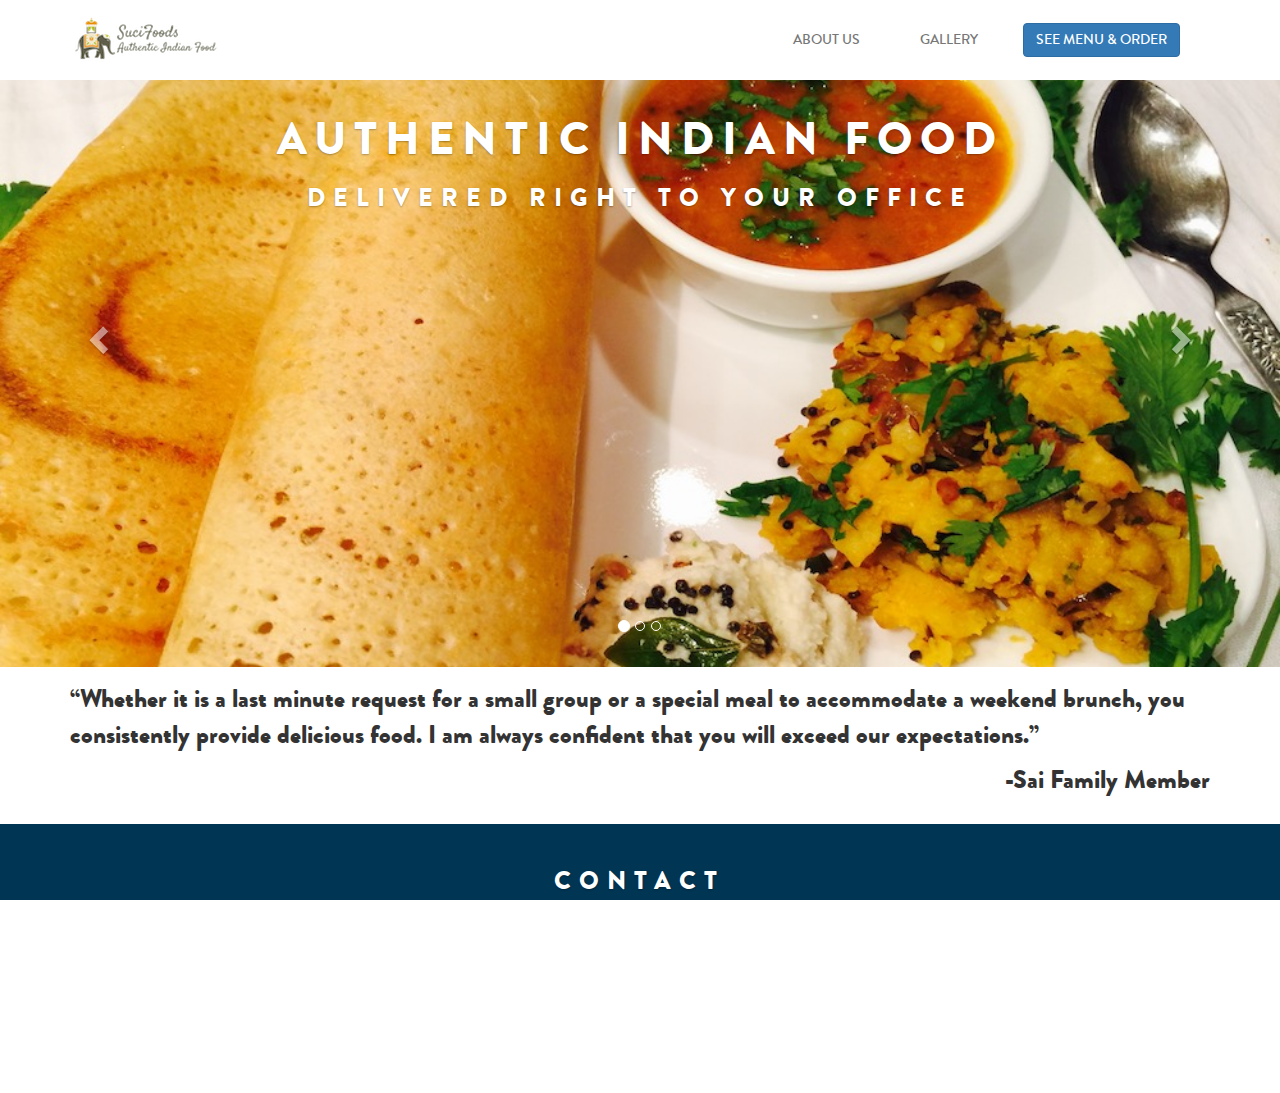
<file: index.html>
<!DOCTYPE html>
<html lang = "en">
<head>
	<meta charset="utf-8">
	<title>SuciFoods</title>
	<meta name="description" content="Samatha Perumalla's Food Catering Buisness: SuciFoods">
	<meta name="author" content="Samatha Perumalla">
	<!-- CSS Stylesheets -->
	<link href="bootstrap/css/bootstrap.min.css" rel="stylesheet">
	<script src="jquery.min.js"></script>
	<script src="bootstrap/js/bootstrap.min.js"></script>


	<link rel="stylesheet" href="style.css">
	<link rel="shortcut icon" href="Images/favicon.png" type="image/x-icon">
	<link rel="icon" href="Images/favicon.png" type="image/x-icon">

</head>
<body>
	<a name = "Home"></a>


        <div class="navbar navbar-default navbar-fixed-top">
            <div class="container">
               <div class="navbar-header">
                <button class="navbar-toggle" data-target="#bs-example-navbar-collapse-1" data-toggle="collapse" type="button">
                    <span class="icon-bar"></span>
                    <span class="icon-bar"></span>
                    <span class="icon-bar"></span>
                </button>

                <a class="navbar-brand" href="#">
                <img class="hidden-xs" src="Images/SuciFoodsLogo.png" alt="">
                <img class="visible-xs" src="Images/SuciFoodsLogoSmaller.png" alt="">
                </a>
                
              </div>
                <div class="collapse navbar-collapse" id = "bs-example-navbar-collapse-1">
                
                    <ul class="nav navbar-nav pull-right">
                        <li class = "nav-elements"><a href="about_us.html">ABOUT US</a></li>
						<li class = "nav-elements"><a href="#">GALLERY</a></li>
						<li class = "nav-elements">
							<button type="button" class="btn btn-primary navbar-btn" data-glf-cuid="dd5d7e0d-da32-4930-94bc-04559ad4ba23" data-glf-ruid="fd7c1fc3-bbc1-4dac-89b9-e1550ac647c7" data-glf-auto-open="false">SEE MENU & ORDER</button>
							<script src="https://www.foodbooking.com/widget/js/ewm2.js" defer async ></script>
						</li>
                    </ul> <!-- end nav menu right -->
                </div> <!-- end nav-collapse -->

            </div> <!-- end container -->
        </div> <!-- end navbar -->

	<div id="myCarousel" class="carousel slide" data-ride="carousel">
		<div class="carousel-inner" role="listbox">
			<div class="item active">
				<img src="Images/dosa.jpg" class = "img-responsive fill" alt="Picture of Dosa">
				<div class="carousel-caption">
					<h1>Authentic Indian Food</h1>
					<h2>Delivered right to your office</h2>
				</div>
			</div>
			<div class="item">
				<img src="Images/tomato_chutney.jpg" alt="Picture of tomato_chutney">
				<div class="carousel-caption">
					<h1>Locally Sourced Ingrediants</h1>
				</div>
			</div>
			<div class="item">
				<img src="Images/kitchen.jpg" alt="Perumalla's Kitchen">
				<div class="carousel-caption">
					<h1>From Kitchen to plate</h1>
				</div>
			</div>
		</div>

		<ol class="carousel-indicators">
			<li data-target="#myCarousel" data-slide-to="0" class="active"></li>
			<li data-target="#myCarousel" data-slide-to="1"></li>
			<li data-target="#myCarousel" data-slide-to="2"></li>
		</ol>
		
		<a class="left carousel-control" href="#myCarousel" data-slide="prev">
    <span class="glyphicon glyphicon-chevron-left"></span>
    <span class="sr-only">Previous</span>
  </a>
  <a class="right carousel-control" href="#myCarousel" data-slide="next">
    <span class="glyphicon glyphicon-chevron-right"></span>
    <span class="sr-only">Next</span>
  </a>
  </div>
	</div>







	<!--Reviews Me-->
	<a name="Reviews" id = "Reviews"></a>
	<div class = "Reviews">
		<div class="container">
			<p>“Whether it is a last minute request for a small group or a special meal to accommodate a weekend brunch, you consistently provide delicious food. I am always confident that you will exceed our expectations.”</p>
			<p class = "review_person">-Sai Family Member</p>
		</div>
	</div>



	<a name="Contact"></a>
	<div class = "Contact">

		<div class = "row">
			<div class = "col-md-4 col-xs-4"></div>
			<div class = "col-md-4 col-xs-4" id = "ContactTitle">Contact</div>
			<div class = "col-md-4 col-xs-4"></div>
		</div>

		<br>

		<div class = "row">
			<div class = "col-md-4 col-xs-4"></div>
			<div class = "col-md-4 col-xs-4" id = "contactSubtitle">For Special Orders or Bulk Discounts, please call</div>
			<div class = "col-md-4 col-xs-4"></div>
		</div>

		<br>

		


		<div class = "row contact_container">
			<div class="col-md-12 text-center">
				<img src = "Images/phone.png" class = "socialButton"/>
			</div>
			
		</div>

		<div class = "row">
			<div class = "col-md-12"><p class = "contact_details">(508)-414-7663</p></div>
		</div>

		<br>
	</div>
</body>
</html>
</file>
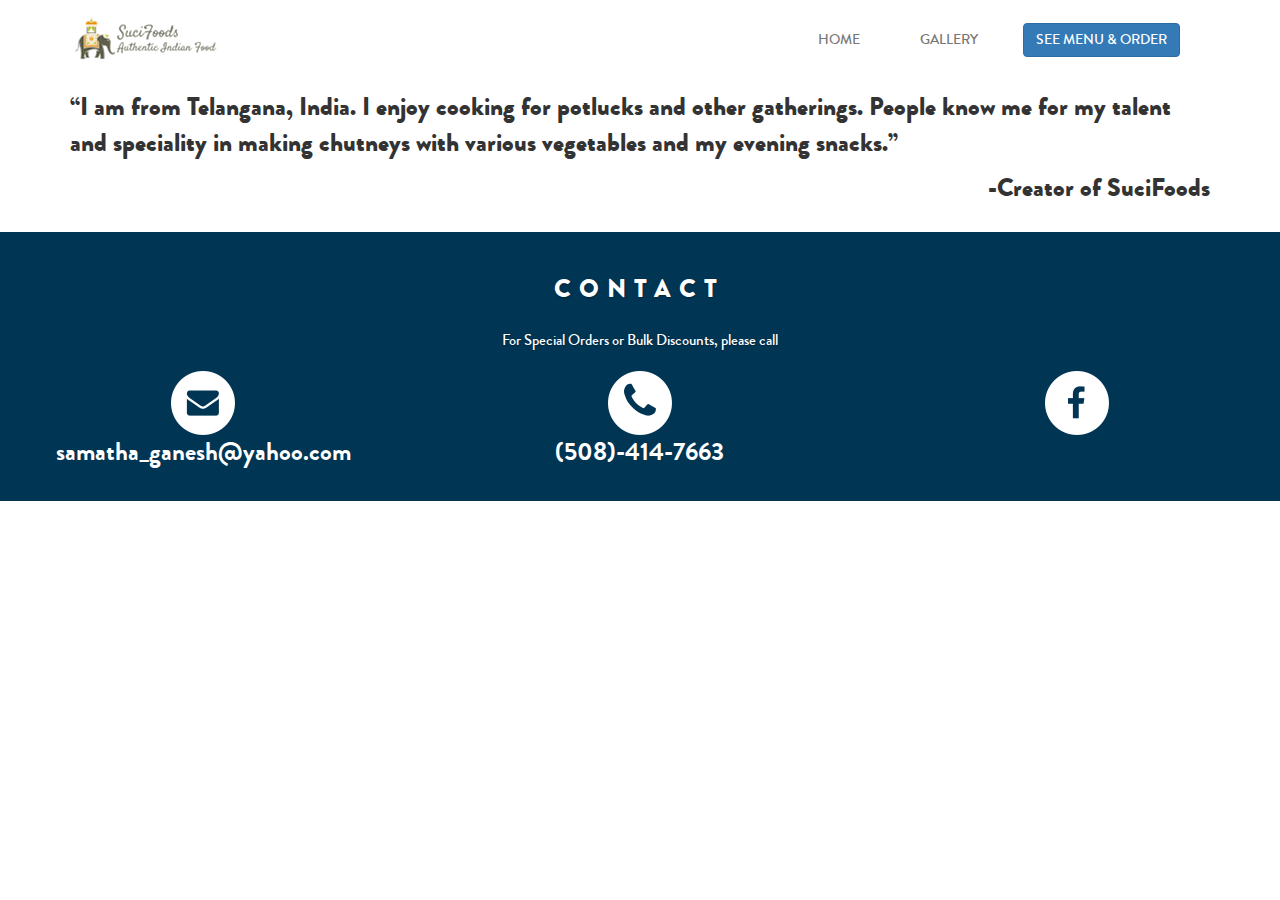
<file: about_us.html>
<!DOCTYPE html>
<html lang = "en">
<head>
	<meta charset="utf-8">
	<title>SuciFoods</title>
	<meta name="description" content="Samatha Perumalla's Food Catering Buisness: SuciFoods">
	<meta name="author" content="Samatha Perumalla">
	<!-- CSS Stylesheets -->
	<link href="bootstrap/css/bootstrap.min.css" rel="stylesheet">
	<script src="http://ajax.googleapis.com/ajax/libs/jquery/2.2.0/jquery.min.js"></script>
	<script src="bootstrap/js/bootstrap.min.js"></script>
	<link rel="stylesheet" href="http://cdnjs.cloudflare.com/ajax/libs/font-awesome/4.4.0/css/font-awesome.min.css">


	<link rel="stylesheet" href="style.css">
	<link rel="shortcut icon" href="Images/favicon.png" type="image/x-icon">
	<link rel="icon" href="Images/favicon.png" type="image/x-icon">

</head>
<body>
	<a name = "Home"></a>


        <div class="navbar navbar-default navbar-fixed-top">
            <div class="container">
               <div class="navbar-header">
                <button class="navbar-toggle" data-target="#bs-example-navbar-collapse-1" data-toggle="collapse" type="button">
                    <span class="icon-bar"></span>
                    <span class="icon-bar"></span>
                    <span class="icon-bar"></span>
                </button>

                <a class="navbar-brand" href="#">
                <img class="hidden-xs" src="Images/SuciFoodsLogo.png" alt="">
                <img class="visible-xs" src="Images/SuciFoodsLogoSmaller.png" alt="">
                </a>
                
              </div>
                <div class="collapse navbar-collapse" id = "bs-example-navbar-collapse-1">
                
                    <ul class="nav navbar-nav pull-right">
                        <li class = "nav-elements"><a href="index.html">HOME</a></li>
						<li class = "nav-elements"><a href="#">GALLERY</a></li>
						<li class = "nav-elements">
							<button type="button" class="btn btn-primary navbar-btn" data-glf-cuid="dd5d7e0d-da32-4930-94bc-04559ad4ba23" data-glf-ruid="fd7c1fc3-bbc1-4dac-89b9-e1550ac647c7" data-glf-auto-open="false">SEE MENU & ORDER</button>
							<script src="https://www.foodbooking.com/widget/js/ewm2.js" defer async ></script>
						</li>
                    </ul> <!-- end nav menu right -->
                </div> <!-- end nav-collapse -->

            </div> <!-- end container -->
        </div> <!-- end navbar -->







	<!--Reviews Me-->
	<a name="Reviews" id = "Reviews"></a>
	<div class = "Reviews" id = "about_us_reviews">
		<div class="container">
			<p>“I am from Telangana, India. I enjoy cooking for potlucks and other gatherings. People know me for my talent and speciality in making chutneys with various vegetables and my evening snacks.”</p>
			<p class = "review_person">-Creator of SuciFoods</p>
		</div>
	</div>



	<a name="Contact"></a>
	<div class = "Contact">

		<div class = "row">
			<div class = "col-md-4 col-xs-4"></div>
			<div class = "col-md-4 col-xs-4" id = "ContactTitle">Contact</div>
			<div class = "col-md-4 col-xs-4"></div>
		</div>

		<br>

		<div class = "row">
			<div class = "col-md-4 col-xs-4"></div>
			<div class = "col-md-4 col-xs-4" id = "contactSubtitle">For Special Orders or Bulk Discounts, please call</div>
			<div class = "col-md-4 col-xs-4"></div>
		</div>

		<br>

		


		<div class = "row contact_container">
		
			<div class = "col-md-4 col-xs-6 text-center">
				<img src = "Images/mail.png" class = "socialButton"/>
			</div>
			<div class="col-md-4 col-xs-6 text-center">
				<img src = "Images/phone.png" class = "socialButton"/>
			</div>
			<div class = "col-md-4 col-xs-12 text-center">
				<img src = "Images/facebook.png" class = "socialButton"/>
			</div>
			
		</div>

		<div class = "row">
			<div class = "col-md-4 col-xs-6"><p class = "contact_details">samatha_ganesh@yahoo.com</p></div>
			<div class = "col-md-4 col-xs-6"><p class = "contact_details">(508)-414-7663</p></div>
			<div class = "col-md-4 col-xs-12"></div>
		</div>

		<br>
	</div>
</body>
</html>
</file>
<file: style.css>
html,body {
    height: 100%;
    overflow-x: hidden;
}

/* Nav Bar CSS*/

.nav-elements {
    font-family: BrandonMedium;
    margin-right: 30px;
}

.navbar {
    background-color: white;
    border: none;
    margin-bottom: 0px;
    width: 100%;
}

.navbar-fixed-top .nav {
    padding: 15px 0;
}

@media (max-width: 767px) { 
    .navbar-brand {
        padding: 0;        
    }

    .navbar-brand img {
        margin-top: 5px;
        margin-left: 5px;
    }
}


/*Carousel CSS*/

#myCarousel .item {
    height: 667px;
}

.carousel-caption {
    top: 0;
    bottom: auto;
}

.carousel-control.left, .carousel-control.right {
    background-image: none
}

.carousel-inner img{
    width: 100%;
    height: 100%;
}

.carousel-caption{
    font-family: BrandonBlack;
    color: white;
    text-transform: uppercase;
    text-shadow: 0 0 1px rgba(0,0,0,.05),0 1px 2px rgba(0,0,0,.3);
    font-weight: 400;
    letter-spacing: 8px;
    line-height: 1.5;
    margin-top: 75px;
}

.carousel-caption h1{
    font-size: 45px;
}

.carousel-caption h2{
    font-size: 25px;
}

/*Large Desktops*/

@media (min-width: 1000px) { 
    #myCarousel .item {
        height: 667px;
    }
}

/*Smart Phones Landscape, Tablets Portrait*/

@media (max-width: 768px) { 
    #myCarousel .item {
        height: 310px;
    }
}

/*Review Styles*/

.Reviews {
    padding: 15px;
    font-family: BrandonBlack;
    font-size: 25px;
}

#review-description {
    font-family: BrandonBlack;
    font-size: 35px;
    color: #262626;
    margin-top: 40px;
}

.review_person {
    float: right;
}

#about_us_reviews {
    margin-top: 75px;
}

/*Contact Styles*/



#ContactTitle {
    font-family: BrandonBlack;
    font-size: 25px;
    text-transform: uppercase;
    text-shadow: 0 0 1px rgba(0,0,0,.05),0 1px 2px rgba(0,0,0,.3);
    font-weight: 400;
    letter-spacing: 8px;
    line-height: 1.5;
    color: white;
    margin-top: 3%;
}

#contactSubtitle {
    font-family: BrandonMedium;
    font-size: 15px;
    text-shadow: 0 0 1px rgba(0,0,0,.05),0 1px 2px rgba(0,0,0,.3);
    font-weight: 400;
    line-height: 1.5;
    color: white;

}

.Contact {
    text-align: center;
    background-color: #003554;
}

.socialButton {
    height: 64px;
    width: 64px;
}

.contact_details {
    color: white;
    font-family: BrandonBold;
    font-size: 25px;
}

/*Large Desktops*/

@media (min-width: 1000px) { 
    .contact_details {
        font-size: 25px;
    }
}

/*Smart Phones Landscape, Tablets Portrait*/

@media (max-width: 768px) { 
    .contact_details {
        font-size: 12px;
    }
}
/*Fonts*/

@font-face {
    font-family: "BrandonBlack";
    src: url("fonts/brandon_blk-webfont.woff") format('woff');
}

@font-face {
    font-family: "BrandonBold";
    src: url("fonts/brandon_bld-webfont.woff") format('woff');
}

@font-face {
    font-family: "BrandonMedium";
    src: url("fonts/brandon_med-webfont.woff") format('woff');
}

@font-face {
    font-family: "BrandonRegular";
    src: url("fonts/brandon_reg-webfont.woff") format('woff');
}
</file>
